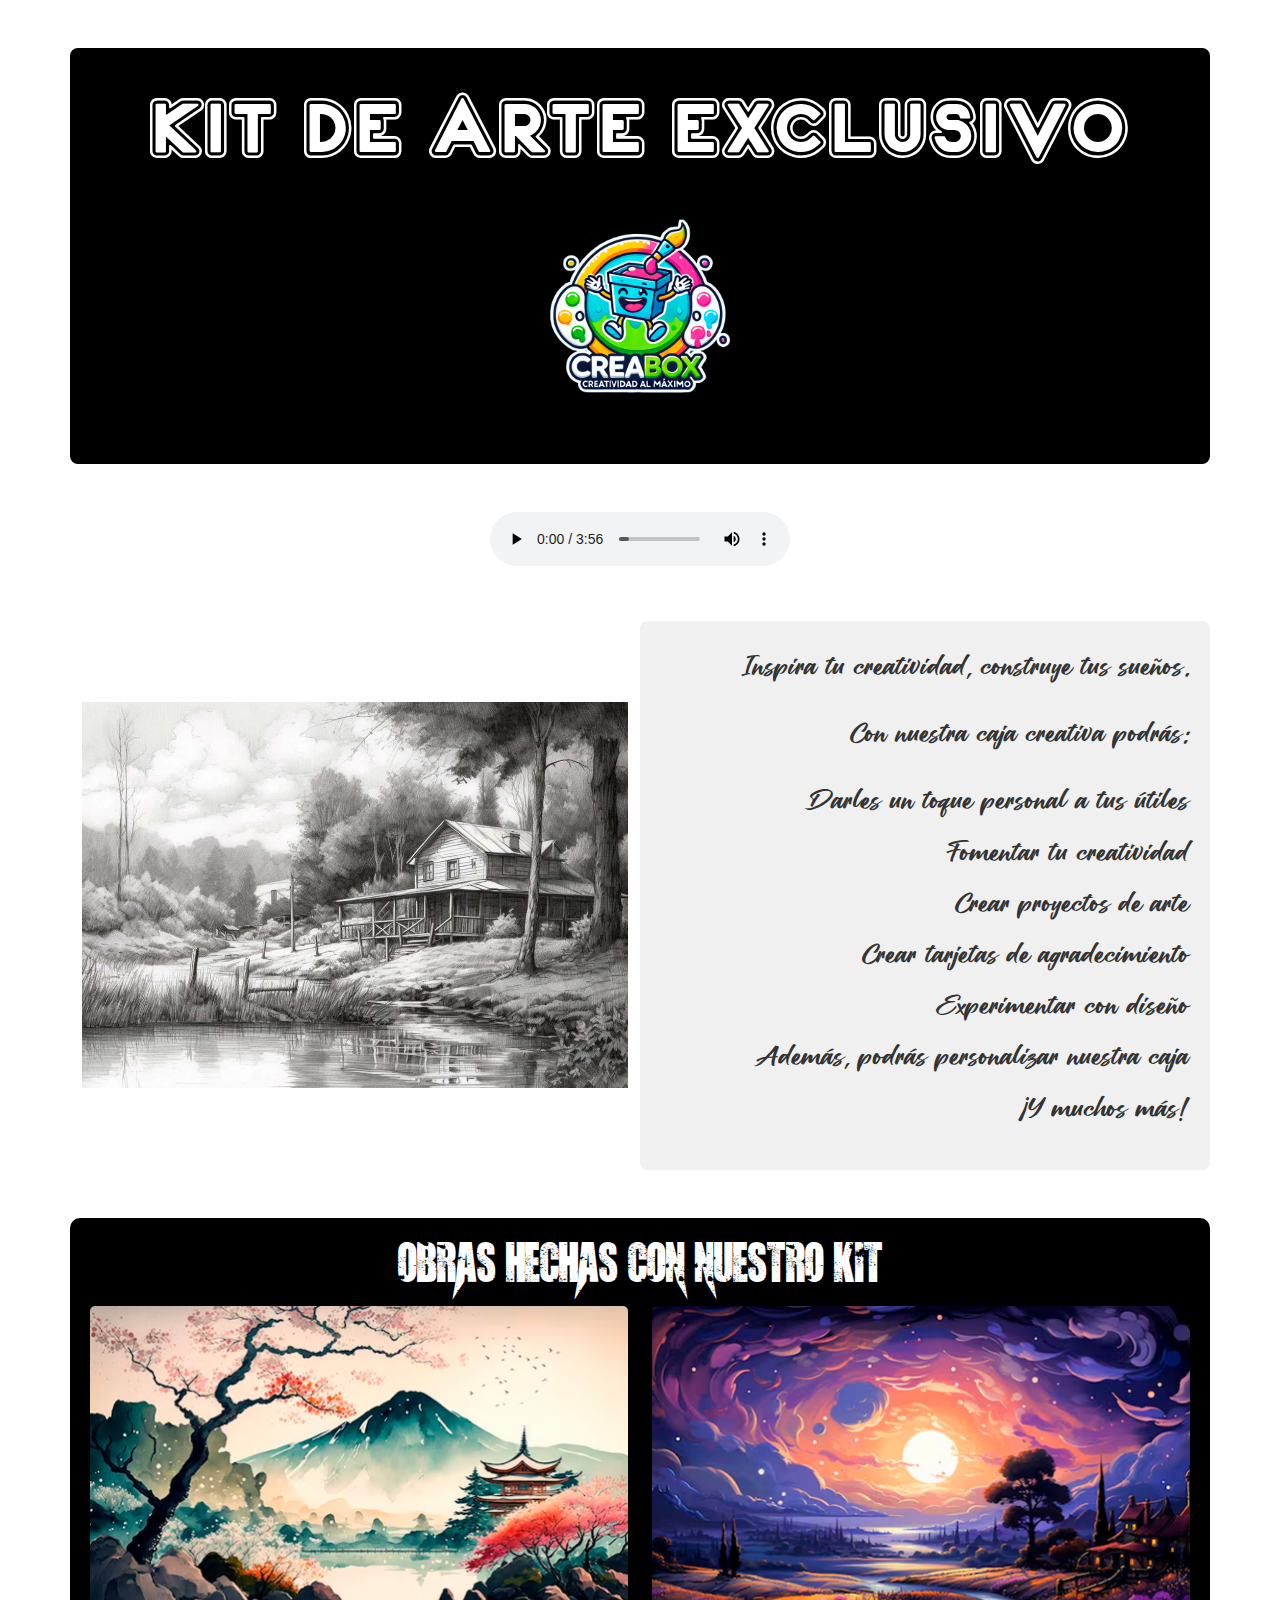
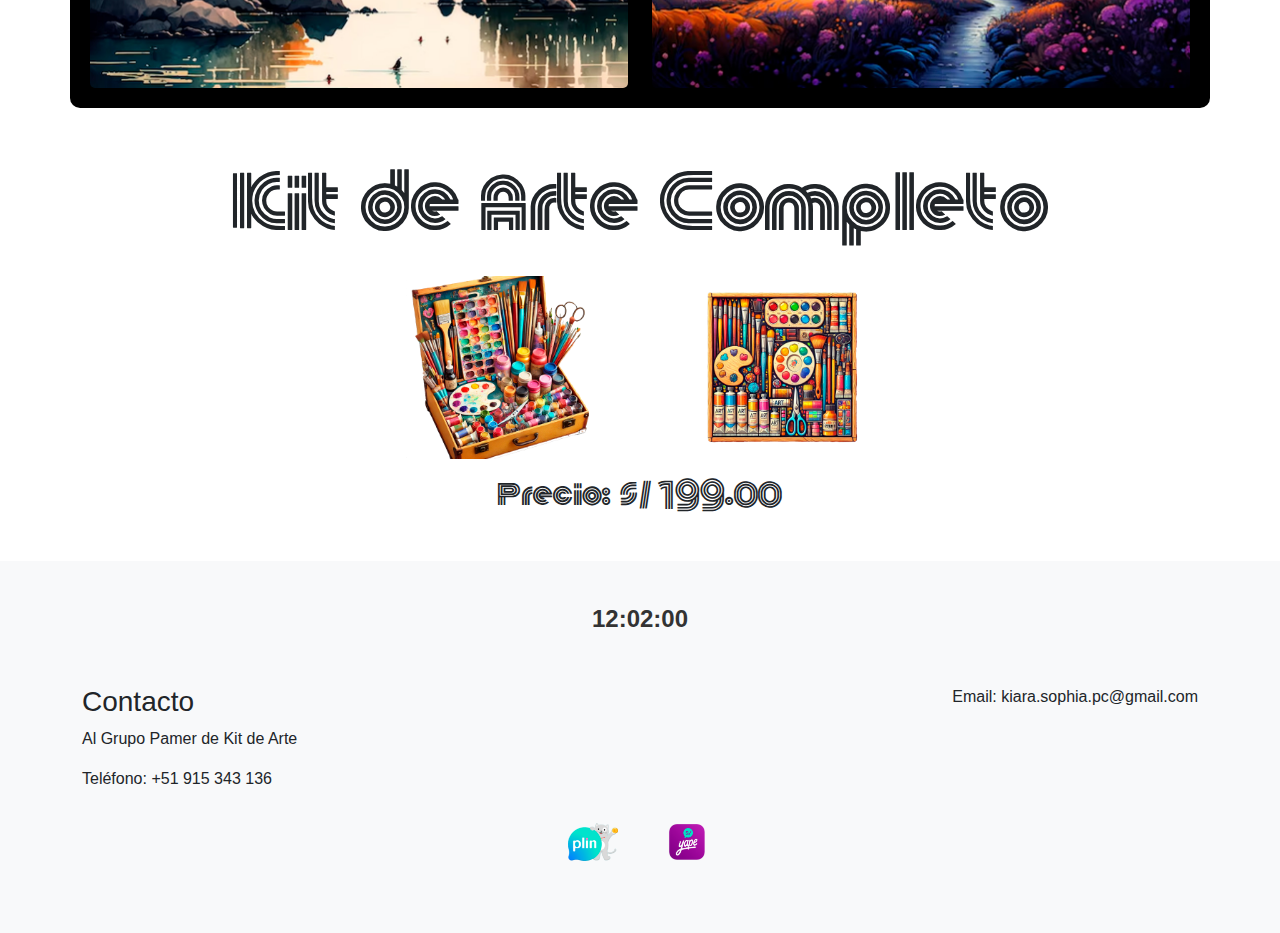
<file: index.html>
<!DOCTYPE html>
<html lang="es">
<head>
    <meta charset="UTF-8">
    <meta name="viewport" content="width=device-width, initial-scale=1.0">
    <title>Kit de Arte - Página Oficial</title>
    
    <!-- Bootstrap CSS -->
    <link href="vendors/bootstrap/css/bootstrap.min.css" rel="stylesheet">
    
    <!-- CSS personalizado -->
    <link rel="stylesheet" href="assets/css/styles.css">

    <!-- Fuentes personalizadas -->
    <style>
        @font-face {
            font-family: 'OutlineFortuneKei';
            src: url('assets/fonts/2020OutlineFortuneKei.ttf') format('truetype');
        }
        @font-face {
            font-family: 'FontTitle2';
            src: url('assets/fonts/fontTittle2.ttf') format('truetype');
        }
        @font-face {
            font-family: 'Abandon';
            src: url('../assets/fonts/abandon.ttf') format('truetype'); 
        }
        @font-face {
            font-family: 'BScript';
            src: url('../assets/fonts/BScript.otf') format('opentype');
        }
    </style>
</head>
<body>

    <!-- Título con fuente personalizada -->
    <header class="container text-center my-5 hero-section">
        <h1 class="display-4 hero-title" style="font-family: 'OutlineFortuneKei';">Kit de Arte Exclusivo</h1>
        <img src="assets/img/logo.png" alt="Logo" class="img-fluid my-3 logo-zoom" style="max-width: 200px;">
    </header>

    <!-- Reproductor de audio con reproducción automática -->
    <div class="container text-center my-4">
        <audio id="audio-player" controls autoplay>
            <source src="assets/music/track.mp3" type="audio/mpeg">
            Tu navegador no soporta el elemento de audio.
        </audio>
    </div>

    <div class="container my-5">
        <div class="row align-items-center">
            <!-- Columna de la imagen -->
            <div class="col-md-6">
                <img src="assets/img/texto_fondo_bn.jpg" class="img-fluid" alt="Imagen de fondo de texto">
            </div>
            <!-- Columna de texto alineado a la derecha -->
            <div class="col-md-6 text-end creative-section">
                <p class="creative-text">Inspira tu creatividad, construye tus sueños.</p>
                <p class="creative-text">Con nuestra caja creativa podrás:</p>
                <ul class="list-unstyled creative-text">
                    <li>Darles un toque personal a tus útiles</li>
                    <li>Fomentar tu creatividad</li>
                    <li>Crear proyectos de arte</li>
                    <li>Crear tarjetas de agradecimiento</li>
                    <li>Experimentar con diseño</li>
                    <li>Además, podrás personalizar nuestra caja</li>
                    <li>¡Y muchos más!</li>
                </ul>
            </div>
        </div>
    </div>
<!-- Galería de imágenes de obras de arte con fondo negro -->
<div class="container my-5" style="background-color: black; padding: 20px; border-radius: 10px;">
    <h2 class="gallery-title">OBRAS HECHAS CON NUESTRO KIT</h2>
    <div class="row">
        <div class="col-md-6">
            <a href="pages/obra1.html"><img src="assets/img/obra1.jpg" class="img-fluid obra-img" alt="Obra 1"></a>
        </div>
        <div class="col-md-6">
            <a href="pages/obra2.html"><img src="assets/img/obra2.jpg" class="img-fluid obra-img" alt="Obra 2"></a>
        </div>
    </div>
</div>


    <!-- Sección del kit de arte con fuente personalizada para título y precio -->
    <div class="container my-5 text-center">
        <h2 class="my-4 kit-title">Kit de Arte Completo</h2>
        <div class="row justify-content-center">
            <div class="col-md-3">
                <img src="assets/img/kit1.jpg" class="img-fluid kit-image" alt="Kit de arte 1">
            </div>
            <div class="col-md-3">
                <img src="assets/img/kit2.jpg" class="img-fluid kit-image" alt="Kit de arte 2">
            </div>
        </div>
        <p class="h4 mt-3 kit-price">Precio: S/ 199.00</p>
    </div>
    

    <!-- Footer de la sección de contacto -->
<footer class="bg-light py-4">
    <!-- Contenedor del reloj -->
    <div class="container text-center mt-3">
        <div id="clock" class="clock"></div>
    </div>

    <!-- Sección de Contacto -->
    <div class="container my-5">
        <div class="row">
            <div class="col-md-6 text-start">
                <h3>Contacto</h3>
                <p>Al Grupo Pamer de Kit de Arte</p>
                <p>Teléfono: +51 915 343 136</p>
            </div>
            <div class="col-md-6 text-end">
                <p>Email: kiara.sophia.pc@gmail.com</p>
            </div>
        </div>
        <div class="text-center mt-3">
            <div class="logo-container">
                <img src="assets/img/plin.png" alt="Plin" class="logo-pago" id="plin-logo">
                <div id="plin-barcode" class="barcode">
                    <img src="assets/img/plin-barcode.png" alt="Código de Barras Plin">
                </div>
            </div>
            <div class="logo-container">
                <img src="assets/img/yape.png" alt="Yape" class="logo-pago" id="yape-logo">
                <div id="yape-barcode" class="barcode">
                    <img src="assets/img/yape-barcode.png" alt="Código de Barras Yape">
                </div>
            </div>
        </div>
    </div>
</footer>

<!-- CSS y JavaScript específicos para el footer de contacto -->
<link rel="stylesheet" href="assets/css/contact.css">
<script src="assets/js/contact.js"></script>

    <!-- Bootstrap JS -->
    <script src="vendors/bootstrap/js/bootstrap.bundle.min.js"></script>
    
    <!-- JavaScript personalizado -->
    <script src="assets/js/main.js"></script>
</body>
</html>
</file>
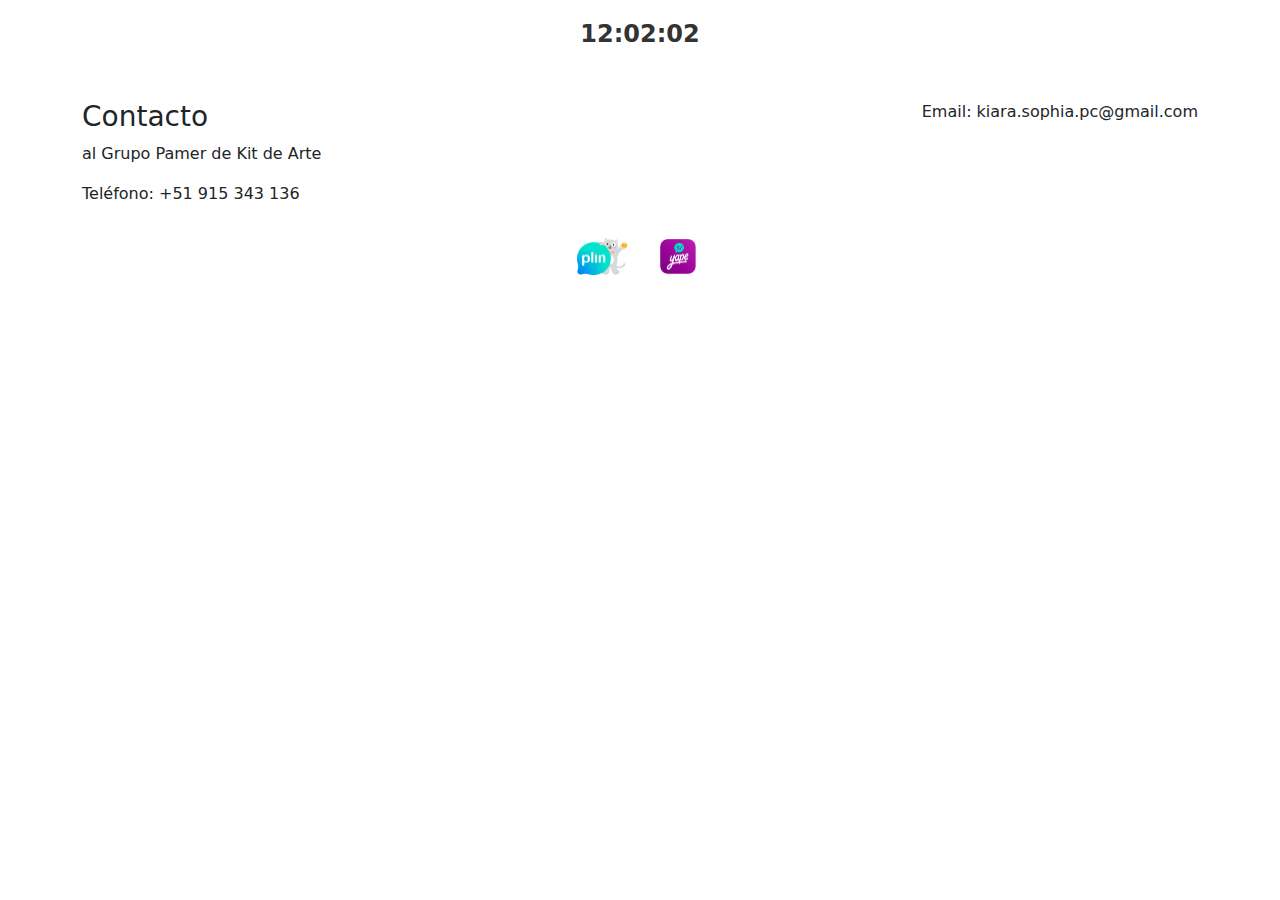
<file: pages/contacto.html>
<!DOCTYPE html>
<html lang="es">
<head>
    <meta charset="UTF-8">
    <meta name="viewport" content="width=device-width, initial-scale=1.0">
    <title>Contacto</title>
    
    <!-- Bootstrap CSS -->
    <link href="../vendors/bootstrap/css/bootstrap.min.css" rel="stylesheet">
    
    <!-- CSS personalizado para contacto -->
    <link rel="stylesheet" href="../assets/css/contact.css">
</head>
<body>

    <!-- Contenedor del reloj -->
    <div class="container text-center mt-3">
        <div id="clock" class="clock"></div>
    </div>

    <!-- Sección de Contacto -->
    <div class="container my-5">
        <div class="row">
            <div class="col-md-6 text-start">
                <h3>Contacto</h3>
                <p>al Grupo Pamer de Kit de Arte</p>
                <p>Teléfono: +51 915 343 136</p>
            </div>
            <div class="col-md-6 text-end">
                <p>Email: kiara.sophia.pc@gmail.com</p>
            </div>
        </div>
        <div class="text-center mt-3">
            <div class="logo-container">
                <img src="../assets/img/plin.png" alt="Plin" class="logo-pago" id="plin-logo">
                <div id="plin-barcode" class="barcode">
                    <img src="../assets/img/plin-barcode.png" alt="Código de Barras Plin">
                </div>
            </div>
            <div class="logo-container">
                <img src="../assets/img/yape.png" alt="Yape" class="logo-pago" id="yape-logo">
                <div id="yape-barcode" class="barcode">
                    <img src="../assets/img/yape-barcode.png" alt="Código de Barras Yape">
                </div>
            </div>
        </div>
    </div>

    <!-- Bootstrap JS -->
    <script src="../vendors/bootstrap/js/bootstrap.bundle.min.js"></script>
    <!-- JavaScript específico para contacto -->
    <script src="../assets/js/contact.js"></script>
</body>
</html>
</file>
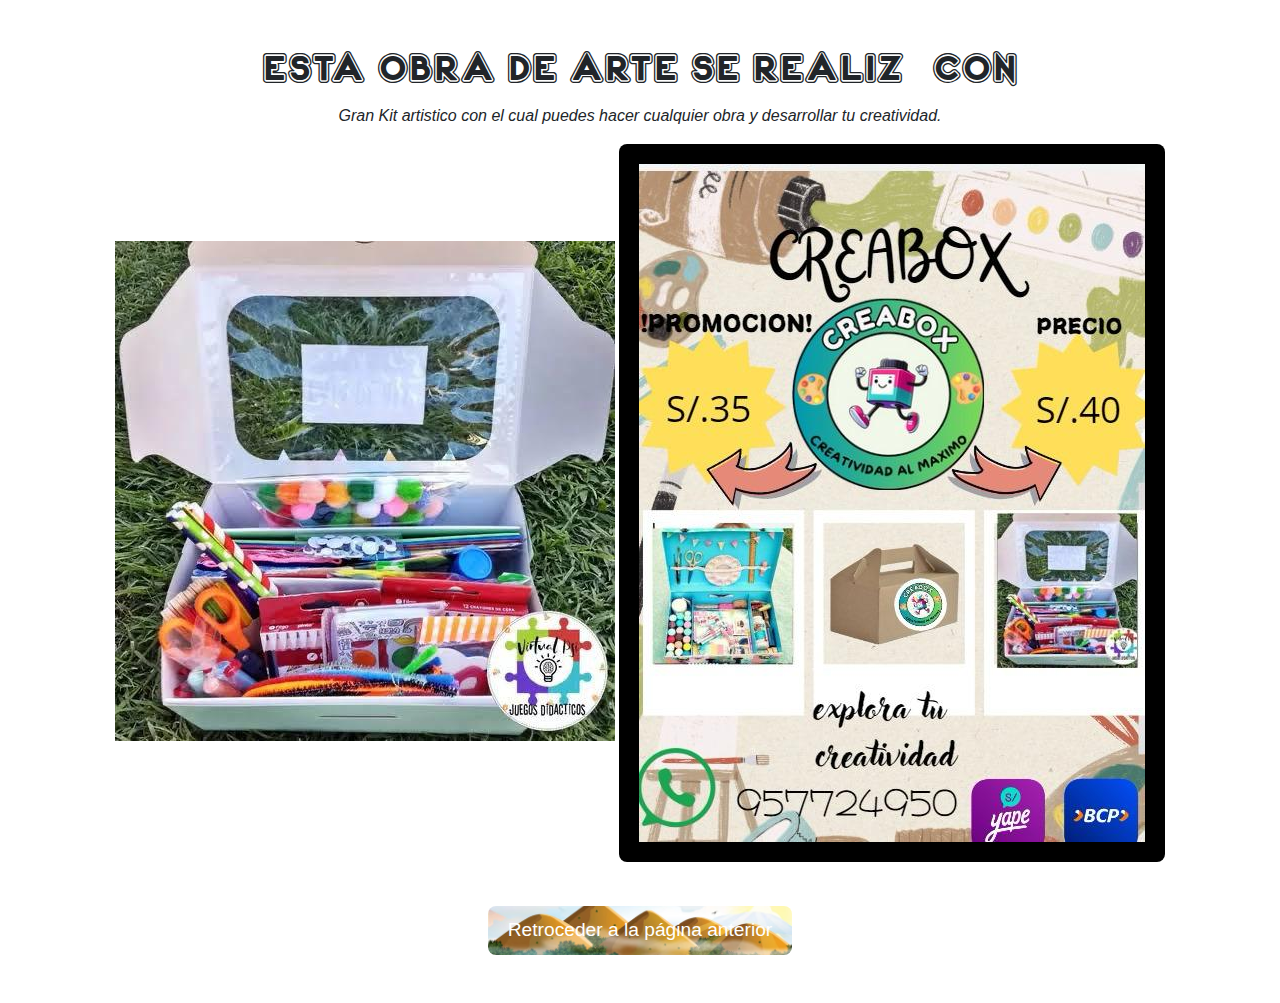
<file: pages/obra1.html>
<!DOCTYPE html>
<html lang="es">
<head>
    <meta charset="UTF-8">
    <meta name="viewport" content="width=device-width, initial-scale=1.0">
    <title>Obra de Arte Realizada con el Kit</title>
    
    <!-- Bootstrap CSS -->
    <link href="../vendors/bootstrap/css/bootstrap.min.css" rel="stylesheet">
    
    <!-- CSS personalizado -->
    <link rel="stylesheet" href="../assets/css/styles.css">

    <!-- Fuentes personalizadas -->
    <style>
        @font-face {
            font-family: 'OutlineFortuneKei';
            src: url('../assets/fonts/2020OutlineFortuneKei.ttf') format('truetype');
        }

        /* Estilos para el botón */
        .btn-back {
            font-family: Arial, sans-serif;
            font-size: 1.2rem;
            color: white;
            background-image: url('../assets/img/botonpaisaje1.png');
            background-size: cover;
            background-position: center;
            border: none;
            padding: 10px 20px;
            border-radius: 8px;
            text-decoration: none;
            display: inline-block;
            margin-top: 20px;
            transition: transform 0.3s ease, box-shadow 0.3s ease;
        }

        /* Efecto de flotación al pasar el mouse */
        .btn-back:hover {
            transform: translateY(-5px) scale(1.05); /* Efecto de elevar y agrandar */
            box-shadow: 0px 8px 15px rgba(0, 0, 0, 0.3); /* Sombra para efecto de flotación */
        }

        /* Estilo para la imagen creabox con fondo negro */
        .creabox-container {
            background-color: black;
            padding: 20px;
            border-radius: 8px;
            display: inline-block;
        }
        
        .creabox-container img {
            max-width: 100%;
            height: auto;
        }
    </style>
</head>
<body class="text-center">

    <div class="container my-5">
        <h1 style="font-family: 'OutlineFortuneKei';">Esta obra de arte se realizó con</h1>
        <p class="fst-italic">Gran Kit artistico con el cual puedes hacer cualquier obra y desarrollar tu creatividad.</p>
        <img src="../assets/img/kit_venta2.jpg" class="img-fluid kit-float mb-4" alt="Kit de arte">
        
        <!-- Imagen creabox con fondo negro -->
        <div class="creabox-container mb-4">
            <img src="../assets/img/creabox.jpg" alt="Creabox Imagen">
        </div>
        
        <!-- Botón para retroceder a la página anterior -->
        <div>
            <a href="../index.html" class="btn-back">Retroceder a la página anterior</a>
        </div>
    </div>

    <!-- Bootstrap JS -->
    <script src="../vendors/bootstrap/js/bootstrap.bundle.min.js"></script>
</body>
</html>
</file>
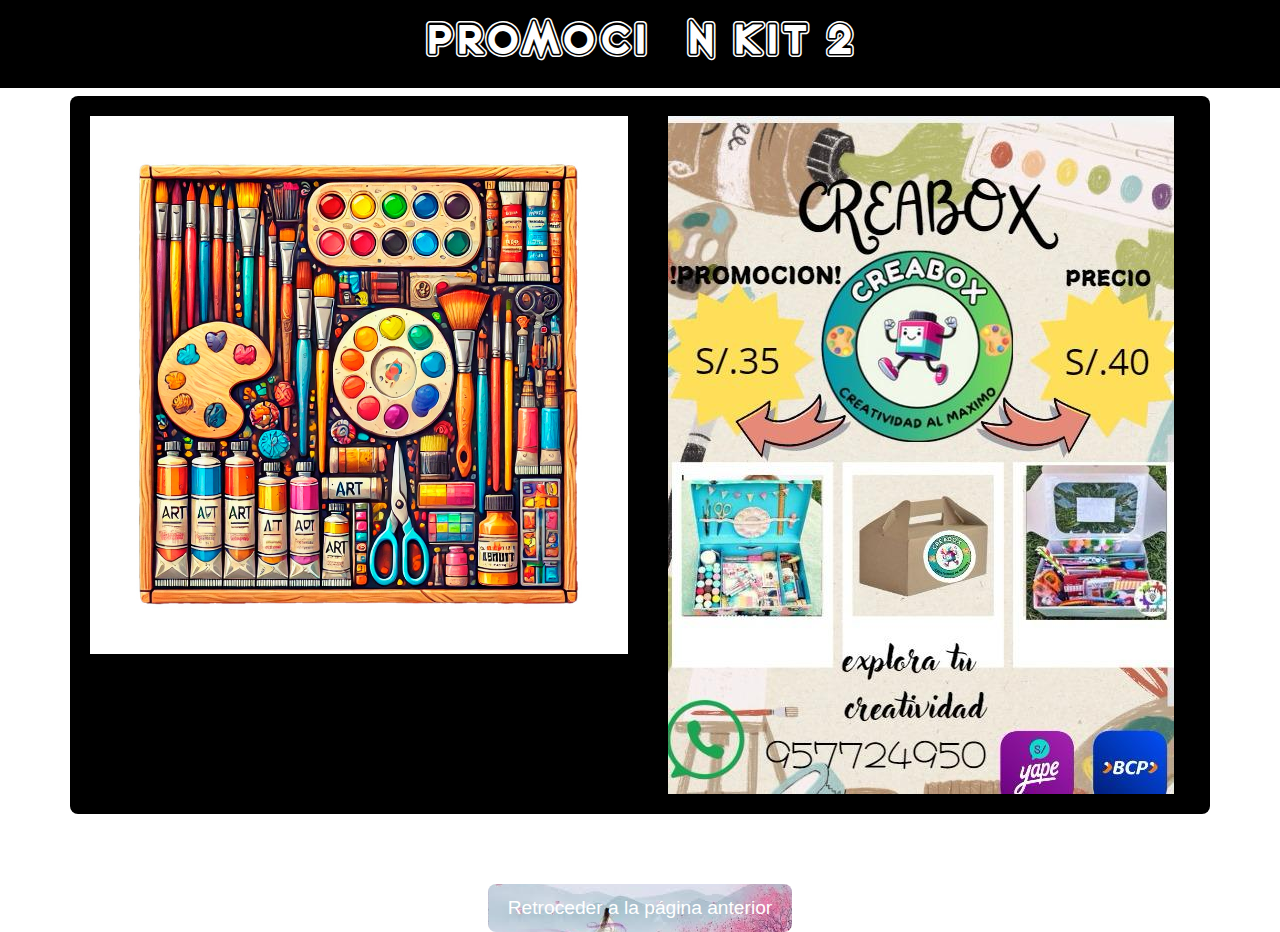
<file: pages/obra2.html>
<!DOCTYPE html>
<html lang="es">
<head>
    <meta charset="UTF-8">
    <meta name="viewport" content="width=device-width, initial-scale=1.0">
    <title>Promoción Kit 2</title>
    
    <!-- Bootstrap CSS -->
    <link href="../vendors/bootstrap/css/bootstrap.min.css" rel="stylesheet">
    
    <!-- CSS personalizado -->
    <link rel="stylesheet" href="../assets/css/styles.css">

    <!-- Fuentes personalizadas -->
    <style>
        @font-face {
            font-family: 'OutlineFortuneKei';
            src: url('../assets/fonts/2020OutlineFortuneKei.ttf') format('truetype');
        }

        /* Estilo para el título con fondo sombreado */
        .promo-title {
            font-family: 'OutlineFortuneKei', sans-serif;
            font-size: 3rem;
            color: white;
            background-color: black;
            padding: 15px;
            text-align: center;
        }

        /* Sección de imágenes con fondo negro */
        .images-section {
            background-color: black;
            padding: 20px;
            border-radius: 8px;
        }

        /* Estilo para las imágenes en fila */
        .promo-image, .creabox-image {
            max-width: 100%;
            height: auto;
            transition: transform 0.3s ease-in-out;
        }

        .promo-image:hover, .creabox-image:hover {
            transform: scale(1.1); /* Zoom al pasar el mouse */
        }

        /* Estilos para el texto descriptivo */
        .description-text {
            font-size: 1.25rem;
            color: #fff;
            text-align: center;
            margin-top: 20px;
        }

        /* Estilos para el botón */
        .btn-back {
            font-family: Arial, sans-serif;
            font-size: 1.2rem;
            color: white;
            background-image: url('../assets/img/botonpaisaje2.png');
            background-size: cover;
            background-position: center;
            border: none;
            padding: 10px 20px;
            border-radius: 8px;
            text-decoration: none;
            display: inline-block;
            margin-top: 20px;
            transition: transform 0.3s ease, box-shadow 0.3s ease;
        }

        /* Efecto de flotación al pasar el mouse */
        .btn-back:hover {
            transform: translateY(-5px) scale(1.05); /* Efecto de elevar y agrandar */
            box-shadow: 0px 8px 15px rgba(0, 0, 0, 0.3); /* Sombra para efecto de flotación */
        }
    </style>
</head>
<body class="text-center">

    <!-- Título sombreado -->
    <h1 class="promo-title">PROMOCIÓN KIT 2</h1>

    <!-- Sección de imágenes con fondo negro -->
    <div class="container images-section">
        <div class="row">
            <!-- Imagen del Kit 2 -->
            <div class="col-md-6">
                <img src="../assets/img/kit2.jpg" class="promo-image" alt="Kit de arte 2">
            </div>
            <!-- Imagen de Creabox -->
            <div class="col-md-6">
                <img src="../assets/img/creabox.jpg" class="creabox-image" alt="Creabox Imagen">
            </div>
        </div>
    </div>

    <!-- Texto descriptivo debajo de las imágenes -->
    <div class="container description-text">
        Hermosa colección de útiles necesarios para crear las mejores obras de arte a colores ultrarrealistas.
    </div>
    
    <!-- Botón para retroceder a la página anterior -->
    <div>
        <a href="../index.html" class="btn-back">Retroceder a la página anterior</a>
    </div>

    <!-- Bootstrap JS -->
    <script src="../vendors/bootstrap/js/bootstrap.bundle.min.js"></script>
</body>
</html>
</file>
<file: assets/css/styles.css>
/* Estilos personalizados */
/* Estilo para la sección del título con fondo negro y texto blanco */
.hero-section {
    background-color: black;
    padding: 40px 0;
    color: white;
    border-radius: 8px;
}

/* Estilo para el título, aumentando tamaño de fuente y aplicando efecto de zoom */
.hero-title {
    font-size: 5rem; /* Tamaño de letra más grande */
    transition: transform 0.3s ease-in-out;
}
.gallery-title {
    font-family: 'Abandon', sans-serif;
    color: white; /* Para asegurar que se vea bien sobre el fondo negro */
    text-align: center;
    font-size: 2.5rem; /* Ajusta el tamaño según prefieras */
    margin-bottom: 20px; /* Espaciado debajo del título */
}
.hero-title:hover {
    transform: scale(1.2); /* Zoom más pronunciado al pasar el mouse */
}
/* Estilo inicial del logo */
.logo-zoom {
    transition: transform 0.4s ease-in-out;
    transform: scale(0.9); /* Reducir ligeramente el tamaño inicial */
}

/* Efecto de zoom al pasar el mouse */
.logo-zoom:hover {
    transform: scale(1.3); /* Zoom grande al pasar el mouse */
}
body {
    font-family: Arial, sans-serif;
}

.galeria-img, .obra-img {
    transition: transform 0.3s ease;
}

.galeria-img:hover, .obra-img:hover {
    transform: scale(1.1); /* Zoom al pasar el mouse */
}

.carousel-inner p {
    font-size: 1.5rem;
    color: #555;
}

.logo-pago {
    max-width: 50px;
    margin: 0 10px;
}

footer {
    background-color: #f8f9fa;
    padding: 20px;
}

.obra-img {
    border-radius: 5px;
    transition: transform 0.5s ease;
}
/* Efecto de flotación para la imagen del kit */
.kit-float {
    transition: transform 0.3s ease-in-out;
}

.kit-float:hover {
    transform: translateY(-10px); /* Flotación */
}
/* Título con tamaño de 5rem */
.kit-title {
    font-size: 5rem; /* Tamaño de letra grande */
    font-family: 'FontTitle2', sans-serif;
}

/* Imagen más pequeña */
.kit-image {
    width: 70%; /* Reduce el tamaño de la imagen a un cuarto de su tamaño original */
    display: block;
    margin: 0 auto; /* Centra la imagen */
}

/* Precio con tamaño más grande y efecto de zoom al pasar el mouse */
.kit-price {
    font-size: 2rem; /* Tamaño del precio un poco más grande */
    font-family: 'FontTitle2', sans-serif;
    transition: transform 0.3s ease-in-out; /* Suaviza el zoom */
}

.kit-price:hover {
    transform: scale(1.1); /* Efecto de zoom al pasar el mouse */
}
/* Estilos de la sección con fondo gris */
.creative-section {
    background-color: #f0f0f0; /* Fondo gris claro */
    padding: 20px;
    border-radius: 8px;
}

/* Estilos para el texto alineado a la derecha */
.creative-text {
    font-family: 'BScript', cursive;
    font-size: 2.00rem;
    line-height: 1.6;
    color: #333; /* Color negro o gris oscuro */
}
</file>
<file: assets/css/contact.css>
/* Estilo inicial para logos de pago */
.logo-container {
    display: inline-block;
    margin: 0 10px;
    position: relative;
    text-align: center;
}

.logo-pago {
    max-width: 50px;
    transition: transform 0.3s ease-in-out;
}

/* Efecto de zoom en el logo */
.logo-pago:hover {
    transform: scale(1.2);
}

/* Ocultar los códigos de barras por defecto */
.barcode {
    display: none;
    margin-top: 10px;
    position: absolute;
    top: 60px; /* Asegúrate de ajustar esta distancia si es necesario */
    left: 50%;
    transform: translateX(-50%);
}

.barcode img {
    max-width: 100px;
}
/* Estilo para el reloj */
.clock {
    font-size: 1.5rem;
    font-weight: bold;
    color: #333;
    margin-bottom: 20px;
}
</file>
